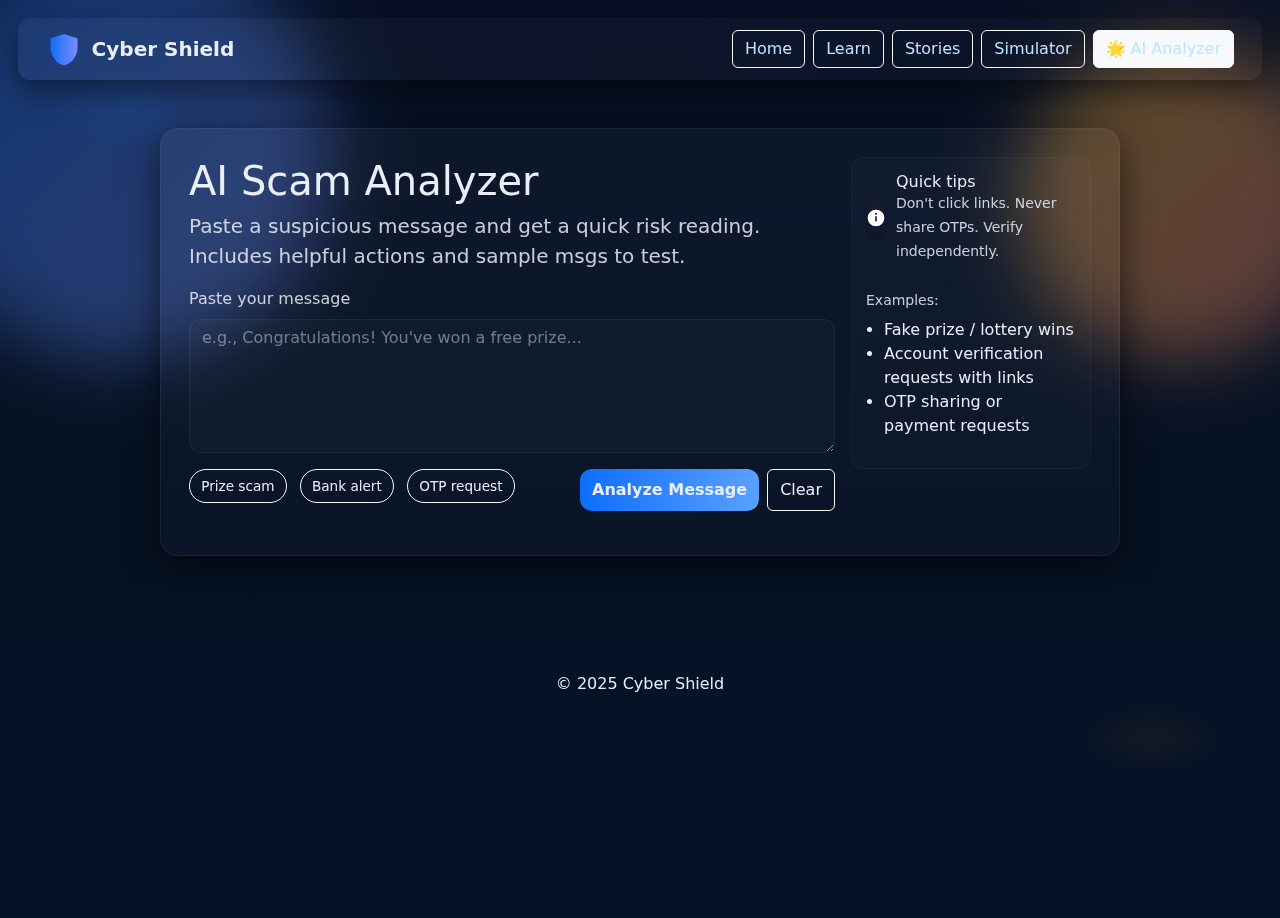
<file: analyzer.html>
<!DOCTYPE html>
<html lang="en">
<head>
  <meta charset="utf-8" />
  <meta name="viewport" content="width=device-width,initial-scale=1" />
  <title>AI Scam Analyzer - Cyber Shield</title>
  <link href="https://cdn.jsdelivr.net/npm/bootstrap@5.3.3/dist/css/bootstrap.min.css" rel="stylesheet">

  <style>
    :root{
      --accent:#0d6efd;
      --glass: rgba(255,255,255,0.04);
      --card-radius:16px;
      --text-light: #e9eef8;
    }
    html,body{height:100%; margin:0; font-family: Inter, system-ui, Arial; background:
      radial-gradient(800px 400px at 10% 10%, rgba(13,110,253,0.08), transparent 10%),
      radial-gradient(600px 300px at 90% 80%, rgba(255,183,3,0.05), transparent 12%),
      linear-gradient(180deg,#071025 0%, #061223 55%, #071229 100%);
      color:var(--text-light); -webkit-font-smoothing:antialiased;}

    /* Ensure every piece of text inside the analyzer is light */
    /* Using strong selectors and !important to override Bootstrap defaults */
    body, body * { color: var(--text-light) !important; }
    a, a:hover, a:focus { color: #bfe3ff !important; text-decoration: none !important; }

    .blob{position:absolute;border-radius:50%;filter:blur(36px);opacity:.35;mix-blend-mode:screen;pointer-events:none;z-index:0;animation:float 12s ease-in-out infinite;}
    .blob.b1{width:420px;height:420px;left:-90px;top:-60px;background:linear-gradient(135deg,#0d6efd,#7c8cff);}
    .blob.b2{width:320px;height:320px;right:-60px;top:40px;background:linear-gradient(135deg,#ffb703,#ff7a59);animation-duration:15s;}
    @keyframes float{0%{transform:translateY(0)}50%{transform:translateY(-30px)}100%{transform:translateY(0)}}

    /* navbar */
    .navbar{background:linear-gradient(90deg, rgba(255,255,255,0.03), rgba(255,255,255,0.01)); border-radius:12px; margin:18px; padding:.5rem 1rem; box-shadow:0 10px 30px rgba(0,0,0,0.45); z-index:5;}
    .navbar-brand{font-weight:700;color:var(--accent); display:flex; gap:.6rem; align-items:center;}

    main{position:relative; z-index:5; padding-bottom:48px;}
    .hero-card{max-width:960px;margin:48px auto;padding:28px;border-radius:18px;background:linear-gradient(180deg, rgba(255,255,255,0.03), rgba(255,255,255,0.02));border:1px solid rgba(255,255,255,0.06); box-shadow:0 10px 36px rgba(0,0,0,0.6);}

    /* Make form controls dark background + light text */
    textarea.form-control, input.form-control {
      background: rgba(255,255,255,0.02) !important;
      color: var(--text-light) !important;
      border-radius:12px;
      border:1px solid rgba(255,255,255,0.06) !important;
    }
    textarea::placeholder { color: rgba(233,238,248,0.45) !important; }

    .btn-primary{background:linear-gradient(90deg,var(--accent),#5aa0ff); border-radius:12px; border:none; font-weight:600;}
    .sample-btn{border-radius:999px; padding:.35rem .7rem; font-size:.85rem;}

    .analysis-result{
      margin-top:20px;
      border-radius:12px;
      padding:18px;
      border:1px solid rgba(255,255,255,0.04);
      background:linear-gradient(180deg, rgba(255,255,255,0.02), rgba(255,255,255,0.01));
      color: var(--text-light) !important;
    }
    /* Force all children inside analysis-result to be light */
    .analysis-result, .analysis-result * { color: var(--text-light) !important; }

    .flag{display:inline-flex; align-items:center; gap:.6rem; padding:.45rem .6rem; border-radius:12px; font-weight:600;}
    .flag.high{background:rgba(220,53,69,0.12); color:#ffcfcf; border-left:4px solid #dc3545;}
    .flag.medium{background:rgba(255,193,7,0.08); color:#fff6d6; border-left:4px solid #ffc107;}
    .flag.low{background:rgba(25,135,84,0.08); color:#dff6ea; border-left:4px solid #198754;}

    .icon-circle{width:44px;height:44px;border-radius:10px;display:inline-flex;align-items:center;justify-content:center;background:rgba(255,255,255,0.02);box-shadow:inset 0 -6px 14px rgba(0,0,0,0.3);}

    .helpers {display:flex; gap:10px; flex-wrap:wrap; margin-top:12px;}
    .sample-list button{margin-right:8px; margin-bottom:8px;}

    /* Bootstrap alerts override to appear correctly on dark background */
    .alert { background: rgba(255,255,255,0.02) !important; border: 1px solid rgba(255,255,255,0.04) !important; color: var(--text-light) !important; }

    /* small helper texts */
    .lead, .form-label, small, .meta { color: rgba(233,238,248,0.85) !important; }

    @media(max-width:767px){ .hero-card{padding:18px;} }
  </style>
</head>
<body>

  <div class="blob b1" aria-hidden="true"></div>
  <div class="blob b2" aria-hidden="true"></div>

  <nav class="navbar navbar-expand-lg navbar-dark">
    <div class="container-fluid">
      <a class="navbar-brand" href="index.html">
        <svg width="36" height="36" viewBox="0 0 24 24" fill="none" xmlns="http://www.w3.org/2000/svg" style="border-radius:8px;">
          <defs><linearGradient id="g1" x1="0" x2="1"><stop offset="0" stop-color="#0d6efd"/><stop offset="1" stop-color="#7c8cff"/></linearGradient></defs>
          <path d="M12 2L3 5v6c0 5.55 3.84 10.74 9 12 5.16-1.26 9-6.45 9-12V5L12 2z" fill="url(#g1)"/>
        </svg>
        <span>Cyber Shield</span>
      </a>

      <div class="d-flex">
        <a href="index.html" class="btn btn-outline-light me-2">Home</a>
        <a href="learn.html" class="btn btn-outline-light me-2">Learn</a>
        <a href="stories.html" class="btn btn-outline-light me-2">Stories</a>
        <a href="simulator.html" class="btn btn-outline-light me-2">Simulator</a>
        <a href="analyzer.html" class="btn btn-light">🌟 AI Analyzer</a>
      </div>
    </div>
  </nav>

  <main>
    <div class="hero-card text-white">
      <div class="d-flex gap-3 flex-wrap">
        <div style="flex:1;">
          <h1 style="margin:0 0 .4rem 0;">AI Scam Analyzer</h1>
          <p class="lead" style="color:rgba(233,238,248,0.85);">Paste a suspicious message and get a quick risk reading. Includes helpful actions and sample msgs to test.</p>

          <div class="card" style="background:transparent; border:none; box-shadow:none; padding:0;">
            <div class="card-body p-0">
              <label for="messageInput" class="form-label">Paste your message</label>
              <textarea id="messageInput" rows="5" class="form-control" placeholder="e.g., Congratulations! You've won a free prize..."></textarea>

              <div class="helpers mt-3">
                <div class="sample-list">
                  <!-- sample message quick-fill buttons -->
                  <button class="btn btn-outline-light sample-btn" onclick="fillSample('Congratulations! You have won a prize. Click here to claim: free-prize.xyz')">Prize scam</button>
                  <button class="btn btn-outline-light sample-btn" onclick="fillSample('Your account will be suspended unless you verify now: fake-bank-verify.com')">Bank alert</button>
                  <button class="btn btn-outline-light sample-btn" onclick="fillSample('We need OTP to process refund, share your OTP to confirm')">OTP request</button>
                </div>
                <div style="margin-left:auto; display:flex; gap:8px;">
                  <button id="analyzeBtn" class="btn btn-primary">Analyze Message</button>
                  <button id="clearBtn" class="btn btn-outline-light" onclick="document.getElementById('messageInput').value=''">Clear</button>
                </div>
              </div>

              <div id="loader" class="text-center mt-3" style="display:none;">
                <div class="spinner-border" role="status"><span class="visually-hidden">Loading...</span></div>
                <div style="margin-top:8px;color:rgba(233,238,248,0.7)">Analyzing patterns...</div>
              </div>

              <div id="result" class="mt-3"></div>
            </div>
          </div>
        </div>

        <!-- right-side quick tips -->
        <div style="width:240px;">
          <div style="border-radius:12px;padding:14px;border:1px solid rgba(255,255,255,0.04);background:linear-gradient(180deg, rgba(255,255,255,0.02), rgba(255,255,255,0.01));">
            <div style="display:flex; gap:10px; align-items:center;">
              <div class="icon-circle">
                <!-- info icon -->
                <svg width="20" height="20" viewBox="0 0 24 24" fill="none"><path d="M12 2a10 10 0 100 20 10 10 0 000-20zM11 10h2v6h-2v-6zm0-4h2v2h-2V6z" fill="#fff"/></svg>
              </div>
              <div>
                <h6 style="margin:0">Quick tips</h6>
                <small style="color:rgba(233,238,248,0.75)">Don't click links. Never share OTPs. Verify independently.</small>
              </div>
            </div>

            <hr style="border-color:rgba(255,255,255,0.04); margin:12px 0;">
            <div>
              <small style="color:rgba(233,238,248,0.75)">Examples:</small>
              <ul style="padding-left:18px;margin-top:6px;color:rgba(233,238,248,0.8);">
                <li>Fake prize / lottery wins</li>
                <li>Account verification requests with links</li>
                <li>OTP sharing or payment requests</li>
              </ul>
            </div>
          </div>
        </div>

      </div>
    </div>
  </main>

  <footer style="position:relative; z-index:5; text-align:center; color:rgba(233,238,248,0.75); margin-top:20px;">
    <p class="mb-0">&copy; 2025 Cyber Shield</p>
  </footer>

  <script src="https://cdn.jsdelivr.net/npm/bootstrap@5.3.3/dist/js/bootstrap.bundle.min.js"></script>
  <script>
    const analyzeBtn = document.getElementById('analyzeBtn');
    const messageInput = document.getElementById('messageInput');
    const resultDiv = document.getElementById('result');
    const loader = document.getElementById('loader');

    analyzeBtn.addEventListener('click', analyzeMessage);

    function fillSample(text){ messageInput.value = text; }

    function analyzeMessage() {
      const text = messageInput.value.trim();
      if(!text){ showInlineAlert('Please paste a message to analyze'); return; }
      loader.style.display = 'block'; resultDiv.innerHTML = '';
      analyzeBtn.disabled = true;

      setTimeout(()=>{
        const analysis = performScamAnalysis(text);
        showResult(analysis);
        loader.style.display='none'; analyzeBtn.disabled=false;
      }, 900);
    }

    /* UPDATED pattern detection logic */
    function performScamAnalysis(message){
      const flags = [];
      let score = 0;
      const lower = message.toLowerCase();

      // Updated rules with better scoring
      if(/otp|pin|password|cvv|share(.*)otp/.test(lower)){ flags.push('Asks for OTP/credentials'); score+=6; }
      if(/congrat|won|prize|reward/.test(lower)){ flags.push('Prize/lottery language'); score+=3; }
      if(/click.*(link|here)|https?:\/\/|\.xyz|\.net|\.com/.test(lower)){ flags.push('External link / domain'); score+=3; }
      if(/urgent|immediate|asap|expire|suspend|blocked/.test(lower)){ flags.push('Urgent / pressure language'); score+=2; }
      if(/\d{10,}|pay.*\d+/.test(lower)){ flags.push('Phone number or payment request present'); score+=2; }

      // Updated risk thresholds
      let risk = 'Low';
      if(score >= 5) risk = 'High';
      else if(score >= 3) risk = 'Medium';

      return { risk, score, flags };
    }

    function showResult(a){
      const riskBadge = a.risk === 'High' ? '<span class="flag high">HIGH RISK</span>' : a.risk === 'Medium' ? '<span class="flag medium">MEDIUM RISK</span>' : '<span class="flag low">LOW RISK</span>';
      const flagsHTML = a.flags.length ? `<h6 class="mt-3">Red flags</h6><ul>${a.flags.map(f=>`<li>${f}</li>`).join('')}</ul>` : '<p>No clear red flags detected.</p>';
      const recommendations = a.risk === 'High' ? ['Do not click links', 'Do not share OTP/password', 'Block sender & report'] : ['Verify via official channels', 'Avoid clicking links', 'When in doubt, ask someone trusted'];

      resultDiv.innerHTML = `
        <div class="analysis-result">
          <div class="d-flex justify-content-between align-items-center">
            <div>${riskBadge} <small style="color:rgba(233,238,248,0.7); margin-left:8px;">Score: ${a.score}</small></div>
            <div>
              <button class="btn btn-sm btn-outline-light" onclick="copyText()">Copy Message</button>
              <button class="btn btn-sm btn-primary" onclick="reportSample()">Report</button>
            </div>
          </div>
          ${flagsHTML}
          <h6 class="mt-2">What to do</h6>
          <ul>${recommendations.map(r=>`<li>${r}</li>`).join('')}</ul>
        </div>
      `;
    }

    function showInlineAlert(text){
      resultDiv.innerHTML = `<div class="alert alert-warning">${text}</div>`;
      setTimeout(()=>{ resultDiv.innerHTML = ''; }, 2000);
    }

    function copyText(){
      // Using document.execCommand for broader compatibility in iFrames
      const el = document.createElement('textarea');
      el.value = messageInput.value;
      document.body.appendChild(el);
      el.select();
      try {
        document.execCommand('copy');
        showInlineAlert('Message copied to clipboard');
      } catch (err) {
        showInlineAlert('Copy failed');
      }
      document.body.removeChild(el);
    }
    function reportSample(){ 
        showInlineAlert('Redirecting to National Cyber Crime Portal...');
        setTimeout(() => {
            window.open('https://cybercrime.gov.in', '_blank');
        }, 1500);
        /* Fix code*/
    }
  </script>
</body>
</html>
</file>
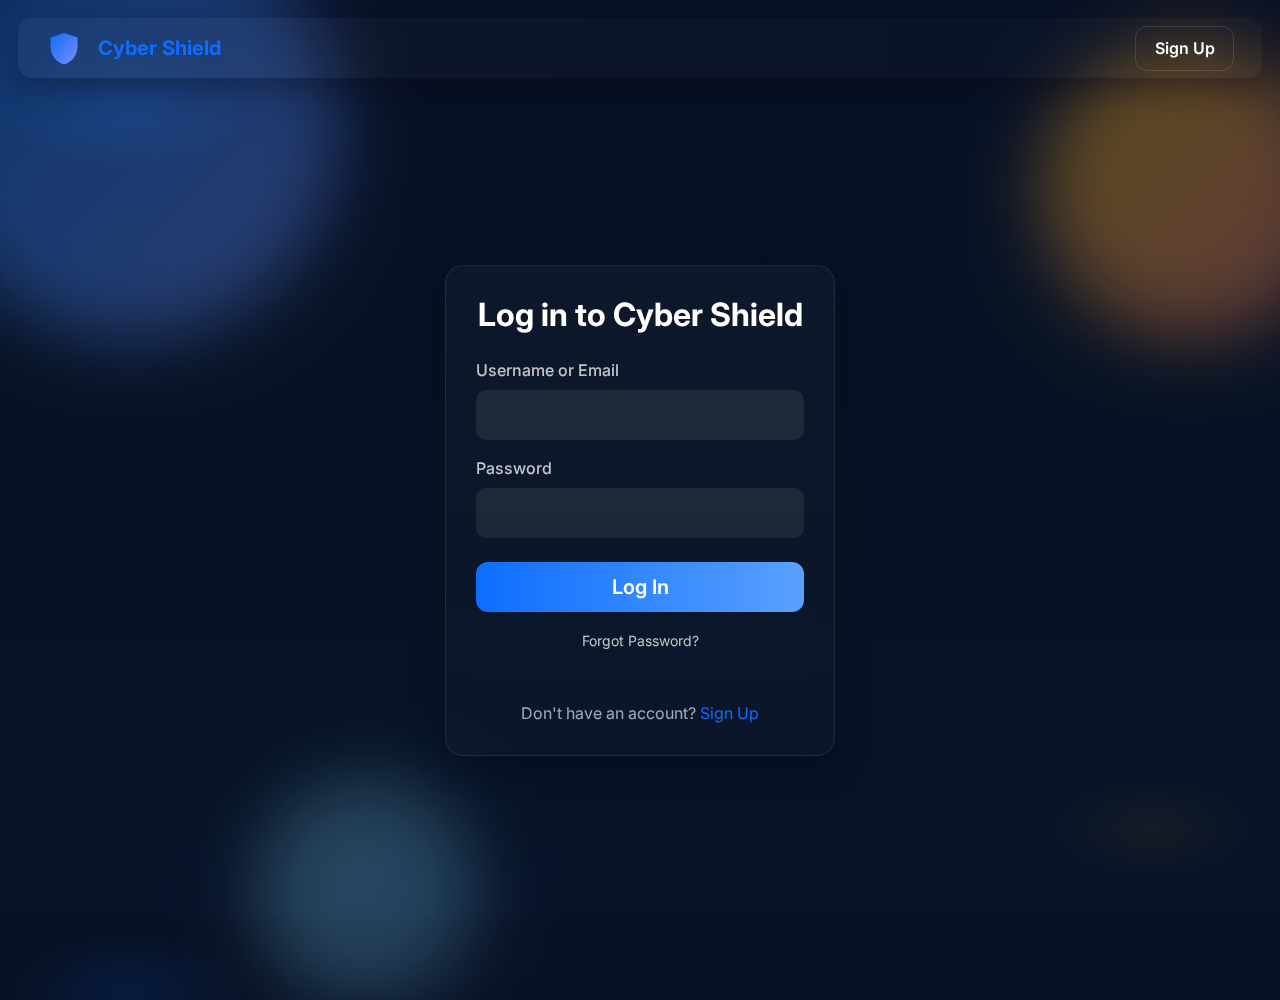
<file: login.html>
<!DOCTYPE html>
<html lang="en">
<head>
  <meta charset="utf-8" />
  <meta name="viewport" content="width=device-width, initial-scale=1" />
  <title>Cyber Shield - Login</title>

  <link href="https://cdn.jsdelivr.net/npm/bootstrap@5.3.3/dist/css/bootstrap.min.css" rel="stylesheet">

  <link href="https://fonts.googleapis.com/css2?family=Inter:wght@300;400;600;700;800&display=swap" rel="stylesheet">

  <style>
    /* All CSS from the original index.html is included here.
       Only added .login-card-wrapper and adjusted the main section structure.
    */
    :root{
      --accent: #0d6efd;
      --accent-2: #ffb703;
      --glass-bg: rgba(255,255,255,0.06);
      --card-radius: 18px;
      --soft-shadow: 0 10px 30px rgba(8,10,20,0.35);
      --glass-border: rgba(255,255,255,0.08);
      --muted: rgba(255,255,255,0.75);
    }

    html,body{
      height:100%;
      font-family: "Inter", system-ui, -apple-system, "Segoe UI", Roboto, "Helvetica Neue", Arial;
      background: radial-gradient(1200px 600px at 10% 10%, rgba(13,110,253,0.12), transparent 10%),
                  radial-gradient(1000px 500px at 90% 90%, rgba(255,183,3,0.06), transparent 12%),
                  linear-gradient(180deg,#071025 0%, #061223 55%, #071229 100%);
      color: #e9eef8;
      -webkit-font-smoothing:antialiased;
      -moz-osx-font-smoothing:grayscale;
      /* removed padding-bottom as this page is simple */
    }

    /* Animated floating blobs */
    .blob{
      position: absolute;
      filter: blur(36px) saturate(1.2);
      opacity: .35;
      border-radius: 50%;
      transform: translate3d(0,0,0);
      mix-blend-mode: screen;
      pointer-events: none;
      z-index:0;
      animation: floatY 10s ease-in-out infinite;
    }
    .blob.blob-1{ width:420px; height:420px; left:-80px; top:-80px; background: linear-gradient(135deg,#0d6efd,#7c8cff);}
    .blob.blob-2{ width:300px; height:300px; right:-60px; top:40px; background: linear-gradient(135deg,#ffb703,#ff7a59); animation-duration:14s;}
    .blob.blob-3{ width:220px; height:220px; left:20%; bottom:-100px; background: linear-gradient(135deg,#9be7ff,#7cc6ff); animation-duration:12s; opacity:.25;}

    @keyframes floatY{
      0% { transform: translateY(0px) translateX(0px) rotate(0deg); }
      50%{ transform: translateY(-30px) translateX(8px) rotate(6deg); }
      100%{ transform: translateY(0px) translateX(0px) rotate(0deg); }
    }

    /* Nav */
    .navbar {
      background: linear-gradient(90deg, rgba(255,255,255,0.03), rgba(255,255,255,0.01));
      backdrop-filter: blur(6px);
      border-radius: 14px;
      margin: 18px;
      padding: .45rem 1rem;
      box-shadow: var(--soft-shadow);
      z-index: 10;
    }
    .navbar-brand { font-weight:700; color:var(--accent); display:flex; gap:.5rem; align-items:center;}
    .navbar .btn { border-radius: 12px; }
    .navbar .btn-outline-light { border-color: rgba(255,255,255,0.12); }

    /* Hero/Content wrapper for Z-index */
    .content-wrapper { 
      position: relative; 
      z-index: 5; 
      /* For login page, use flex to center content vertically */
      display: flex;
      justify-content: center;
      align-items: center;
      min-height: calc(100vh - 72px); /* 100vh minus nav height/margin */
    }
    
    /* Login Specific Styling */
    .login-card-wrapper {
        width: 100%;
        max-width: 420px; /* Max width for the card */
        padding: 15px;
    }
    
    .login-card{
      background: linear-gradient(180deg, rgba(255,255,255,0.03), rgba(255,255,255,0.02));
      border-radius: 18px;
      padding: 30px;
      box-shadow: var(--soft-shadow);
      border: 1px solid var(--glass-border);
      backdrop-filter: blur(6px);
      text-align: center;
    }
    
    .login-title { 
      font-weight: 700; 
      color: white; 
      margin-bottom: 1.5rem;
    }

    /* Override Bootstrap form controls for dark theme */
    .form-control {
        background-color: rgba(255,255,255,0.08); /* Darker/glass input background */
        color: #e9eef8; /* Light text */
        border: 1px solid var(--glass-border);
        border-radius: 10px;
        padding: 0.75rem 1rem;
        transition: border-color .15s ease-in-out, box-shadow .15s ease-in-out;
    }
    
    .form-control:focus {
        background-color: rgba(255,255,255,0.15);
        color: #e9eef8;
        border-color: var(--accent);
        box-shadow: 0 0 0 0.25rem rgba(13, 110, 253, 0.25);
    }
    
    .form-label {
        font-weight: 500;
        color: var(--muted);
    }
    
    .btn { border-radius: 12px; padding: .6rem 1.15rem; font-weight:600; }
    .btn-primary { background: linear-gradient(90deg,var(--accent), #5aa0ff); border: none; }
    .btn-primary:hover { background: linear-gradient(90deg, #5aa0ff, var(--accent)); }


    /* Small helpers */
    .rounded-icon svg { border-radius: 12px; background: linear-gradient(135deg, rgba(255,255,255,0.02), rgba(255,255,255,0.01)); padding:10px; box-shadow: 0 6px 16px rgba(2,6,23,0.5); }
    .lead-quiet { color: rgba(233,238,248,0.68); }


    /* Responsiveness tweaks */
    @media (max-width:767px){
      .navbar { margin: 12px; padding:.5rem; }
      .content-wrapper { min-height: calc(100vh - 60px); }
    }
  </style>
</head>
<body>

  <div class="blob blob-1" aria-hidden="true"></div>
  <div class="blob blob-2" aria-hidden="true"></div>
  <div class="blob blob-3" aria-hidden="true"></div>

  <nav class="navbar navbar-expand-lg navbar-dark">
    <div class="container-fluid">
      <a class="navbar-brand d-flex align-items-center" href="index.html">
        <svg width="36" height="36" viewBox="0 0 24 24" fill="none" xmlns="http://www.w3.org/2000/svg" style="border-radius:8px;">
          <path d="M12 2L3 5v6c0 5.55 3.84 10.74 9 12 5.16-1.26 9-6.45 9-12V5L12 2z" fill="url(#g)"/>
          <defs>
            <linearGradient id="g" x1="0" x2="1" y1="0" y2="1">
              <stop offset="0" stop-color="#0d6efd"/>
              <stop offset="1" stop-color="#7c8cff"/>
            </linearGradient>
          </defs>
        </svg>
        <span style="margin-left:8px;">Cyber Shield</span>
      </a>

      <div class="d-flex">
        <a href="signup.html" class="btn btn-outline-light">Sign Up</a>
      </div>
    </div>
  </nav>

  <main class="content-wrapper">
    <div class="container">
        <div class="login-card-wrapper mx-auto">
            <div class="login-card text-white">
                <h2 class="login-title">Log in to Cyber Shield</h2>
                
                <form action="/login" method="POST"> 
                    <div class="mb-3 text-start">
                        <label for="username" class="form-label">Username or Email</label>
                        <input type="text" class="form-control" id="username" name="username" required>
                    </div>
                    
                    <div class="mb-4 text-start">
                        <label for="password" class="form-label">Password</label>
                        <input type="password" class="form-control" id="password" name="password" required>
                    </div>
                    
                    <div class="d-grid mb-3">
                        <button type="submit" class="btn btn-primary btn-lg">Log In</button>
                    </div>
                    
                    <small class="lead-quiet">
                        <a href="forgot-password.html" class="text-decoration-none" style="color: var(--muted);">Forgot Password?</a>
                    </small>
                </form>

                <hr style="border-color: rgba(255,255,255,0.08); margin: 1.5rem 0;">

                <p class="lead-quiet mb-0">
                    Don't have an account? <a href="signup.html" class="text-decoration-none" style="color: var(--accent);">Sign Up</a>
                </p>

            </div>
        </div>
    </div>
  </main>

  <script src="https://cdn.jsdelivr.net/npm/bootstrap@5.3.3/dist/js/bootstrap.bundle.min.js"></script>
</body>
</html>
</file>
